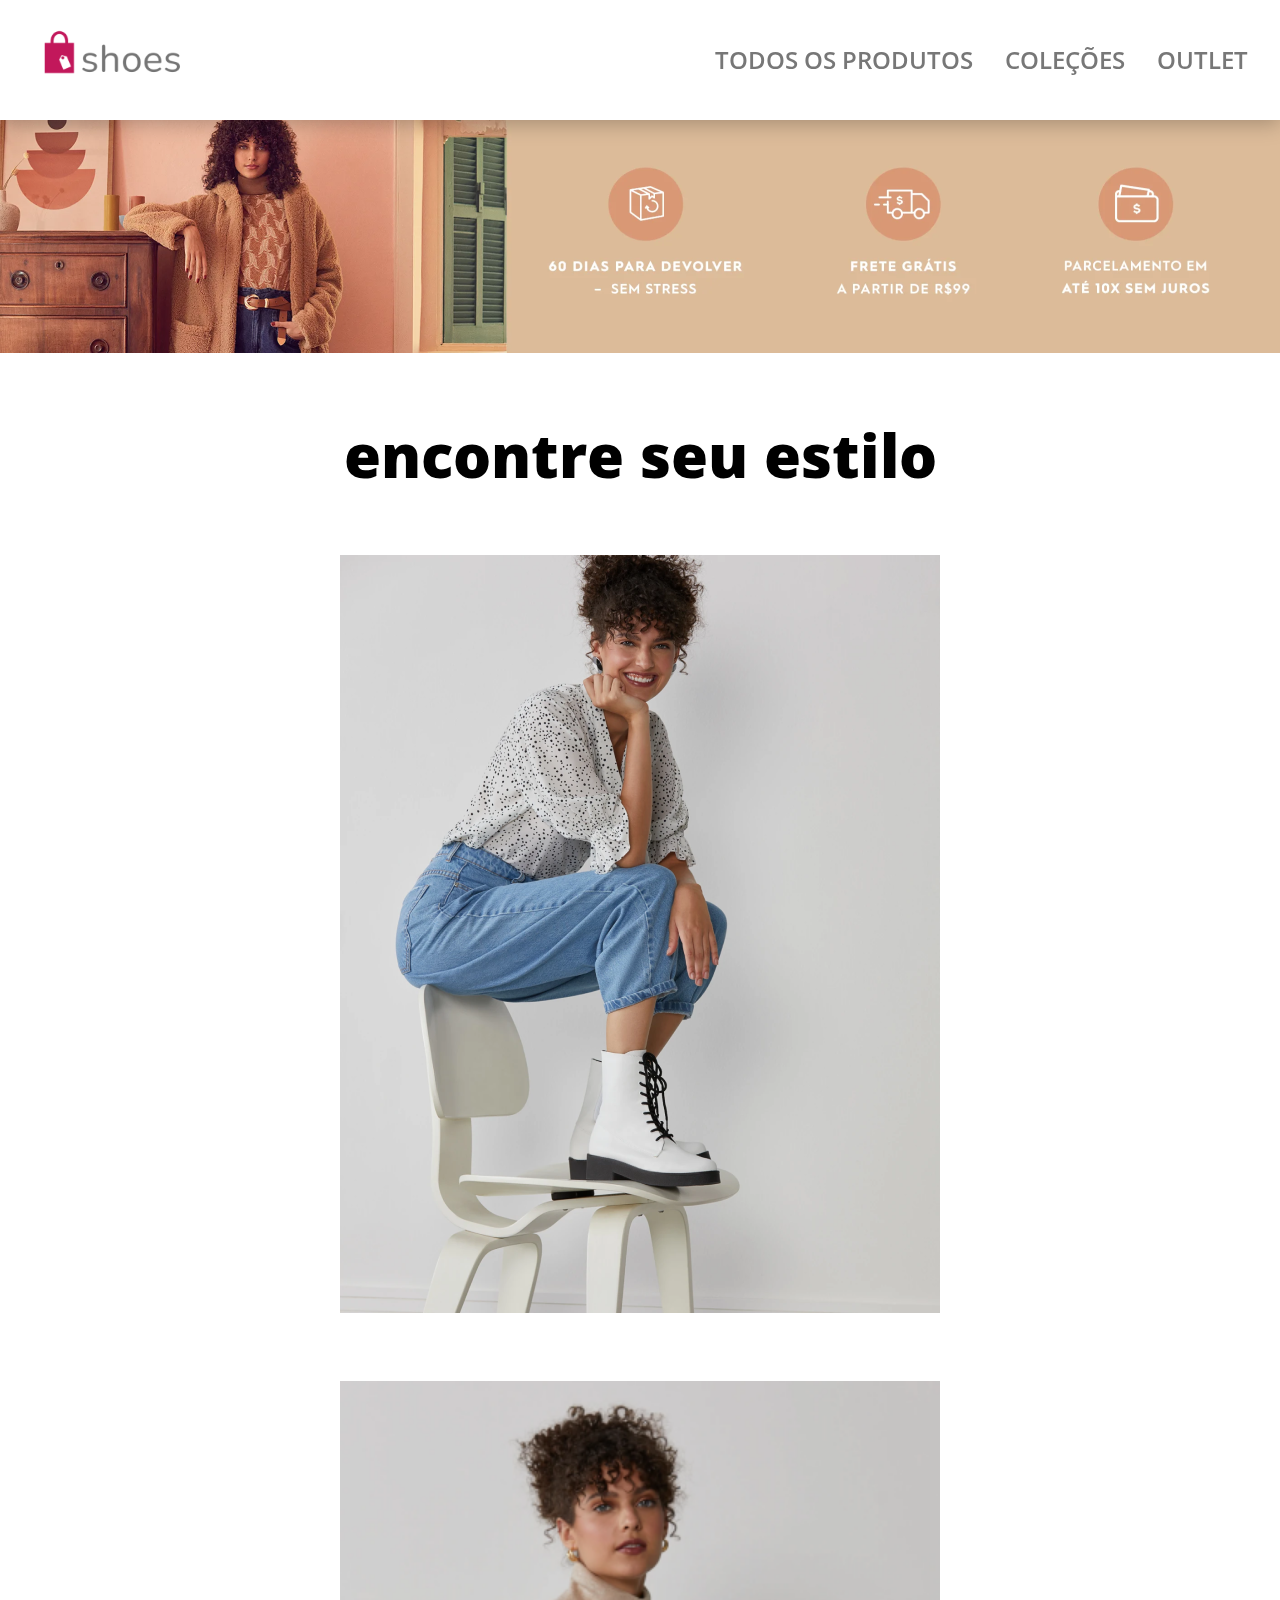
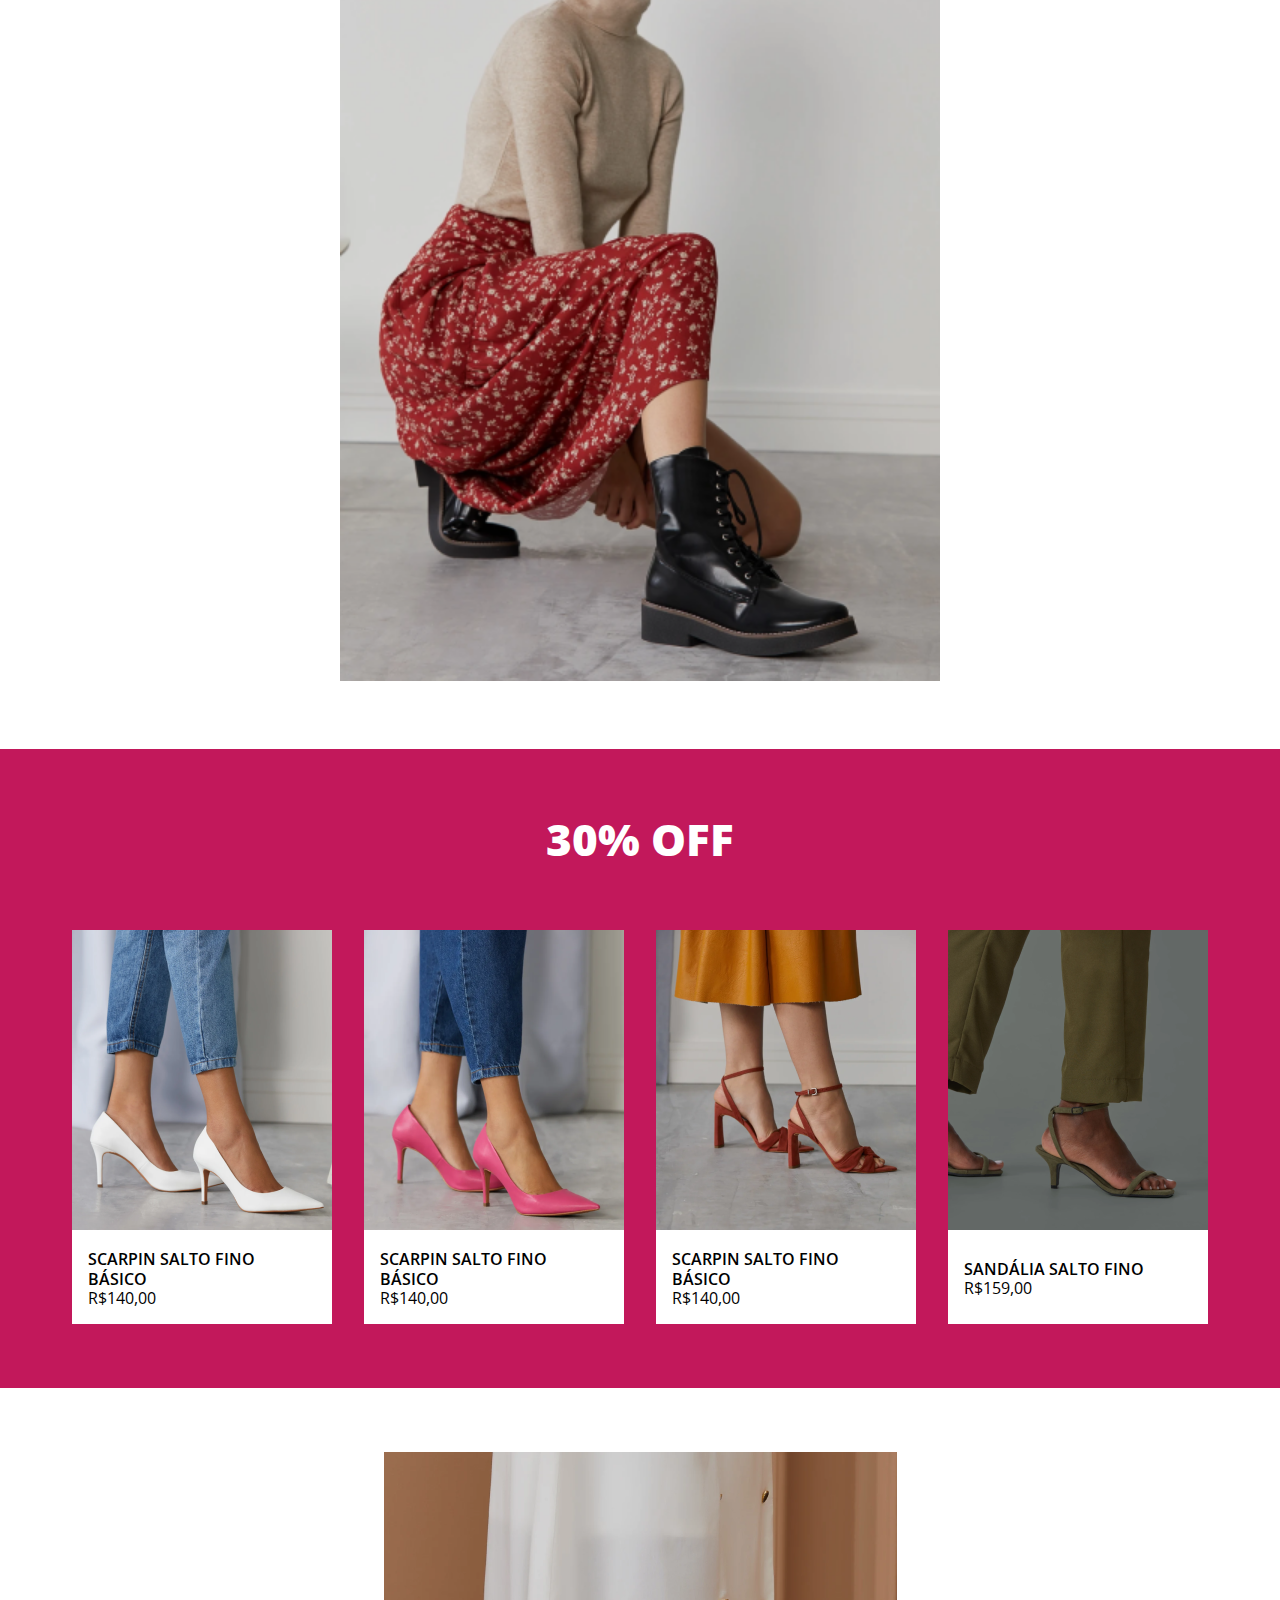
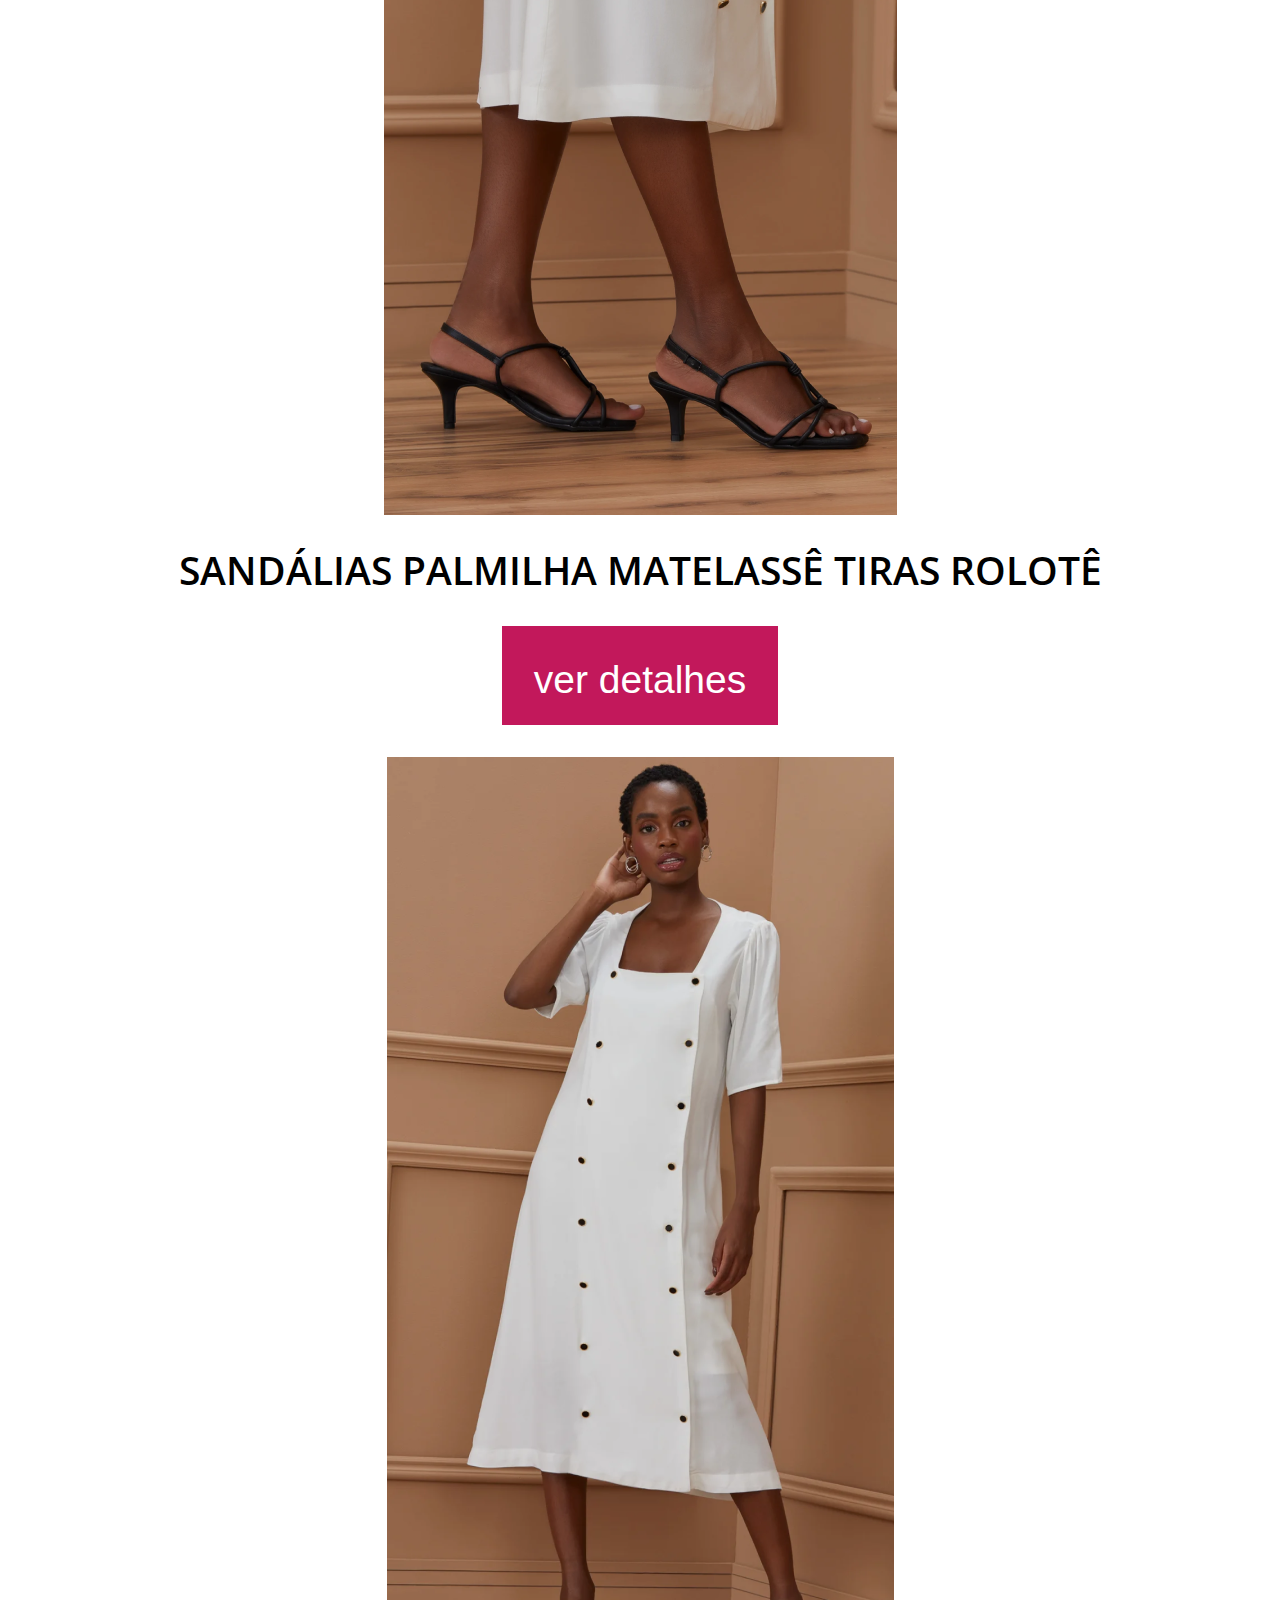
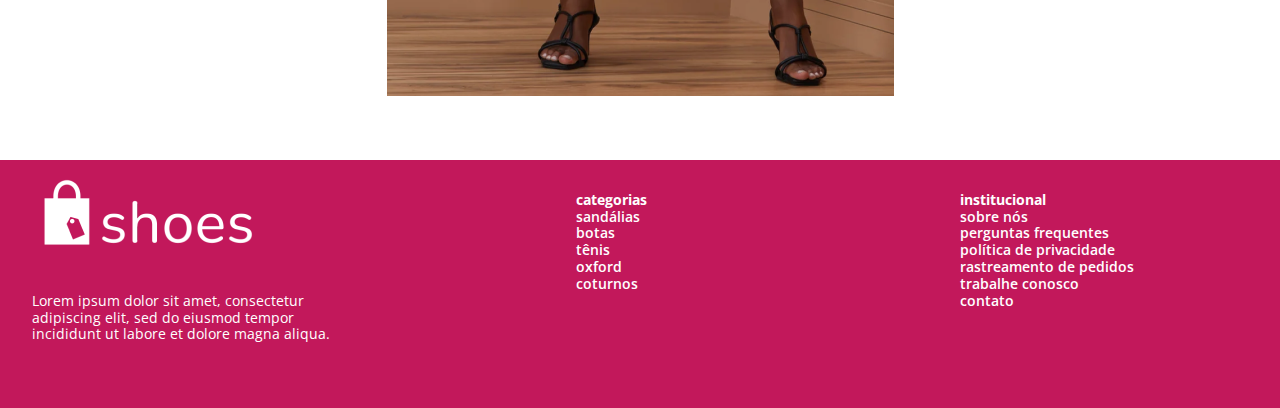
<file: index.html>
<!DOCTYPE html>
<html>
<head>
    <meta charset="UTF-8">
    <meta name="viewport" content="width=device-width, initial-scale=1.0"> 
    <link rel="stylesheet" type="text/css" href="../css/styles.css" media="screen" />
    <title>SHOES</title>
</head>
<body>
    <header>
        <a href="" class="logo"><img src="../img/shoes-logo-2-1.png" alt=""></a>
        <nav id="menu" class="menu">
            <a class="menu_options href="">TODOS OS PRODUTOS</a>
            <a class="menu_options href="">COLEÇÕES</a>
            <a class="menu_options href="">OUTLET</a>
            <button id="close-menu" class="menu_options inactive">✖</button>
        </nav>
        <button id="hamburger" class="hamburger">☰</button>
    </header>

    <main class="index normal">
        <section class="banner">
            <a class="banner_top" href=""><img src="../img/img13-1.png" alt=""></a>
            <a class="banner_bottom" href=""><img src="../img/img13-2.png" alt=""></a>
        </section>
        <section class="style">
            <h1>encontre seu estilo</h1>
            <a class="left" href=""><img src="../img/img7.png"></a>
            <a class="right" href=""><img src="../img/img8.png"></a>
        </section>
        <section class="sale inverted">
            <h2>30% OFF</h2>
            <div class="sale_options">
                <span class="sale_options_container">
                <a class="sale_options_container_img" href=""><img src="../img/img4.png"></a>
                    <div class="sale_options_container_txt">
                        <b>SCARPIN SALTO FINO BÁSICO</b>
                        <p>R$140,00</p>
                    </div>
                </span>
                <span class="sale_options_container">
                    <a class="sale_options_container_img" href=""><img src="../img/img5.png"></a>
                    <div class="sale_options_container_txt">
                        <b>SCARPIN SALTO FINO BÁSICO</b>
                        <p>R$140,00</p>
                    </div>
                </span>
                <span class="sale_options_container">
                    <a class="sale_options_container_img" href=""><img src="../img/img6.png"></a>
                    <div class="sale_options_container_txt">
                        <b>SCARPIN SALTO FINO BÁSICO</b>
                        <p>R$140,00</p>
                    </div>
                </span>
                <span class="sale_options_container">
                    <a class="sale_options_container_img" href=""><img src="../img/img9.png"></a>
                    <div class="sale_options_container_txt">
                        <b>SANDÁLIA SALTO FINO</b>
                        <p>R$159,00</p>
                    </div>
                </span>
            </div>
        </section>
        <section class="suggestion">
            <div class="suggestion_details">
                <h3>SANDÁLIAS PALMILHA MATELASSÊ TIRAS ROLOTÊ</h3>
                <button class="inverted">ver detalhes</button>
            </div>
            <a class="suggestion_img left" href=""><img src="../img/img12.png" alt=""></a>
            <a class="suggestion_img right" href=""><img src="../img/img11.png" alt=""></a>
            </section>
    </main> -->

    <footer class="inverted">
        <span class="det">
            <a href="" class="det_logo"><img src="../img/shoes-logo-white-3-1.png" alt=""></a>
            <p>Lorem ipsum dolor sit amet, consectetur adipiscing elit, sed do eiusmod tempor incididunt ut labore et dolore magna aliqua.</p>
        </span>
            <nav class="links cat">
                <h4>categorias</h4>
                <ul>
                    <li><a href="">sandálias</a></li>
                    <li><a href="">botas</a></li>
                    <li><a href="">tênis</a></li>
                    <li><a href="">oxford</a></li>
                    <li><a href="">coturnos</a></li>
                </ul>
            </nav>
            <span class="links inst">
                <h4>institucional</h4>
                <ul>
                    <li><a href="">sobre nós</a></li>
                    <li><a href="">perguntas frequentes</a></li>
                    <li><a href="">política de privacidade</a></li>
                    <li><a href="">rastreamento de pedidos</a></li>
                    <li><a href="">trabalhe conosco</a></li>
                    <li><a href="">contato</a></li>
                </ul>
            </span>
    </footer>
    <script src="../js/main.js"></script>
</body>
</html>
</file>
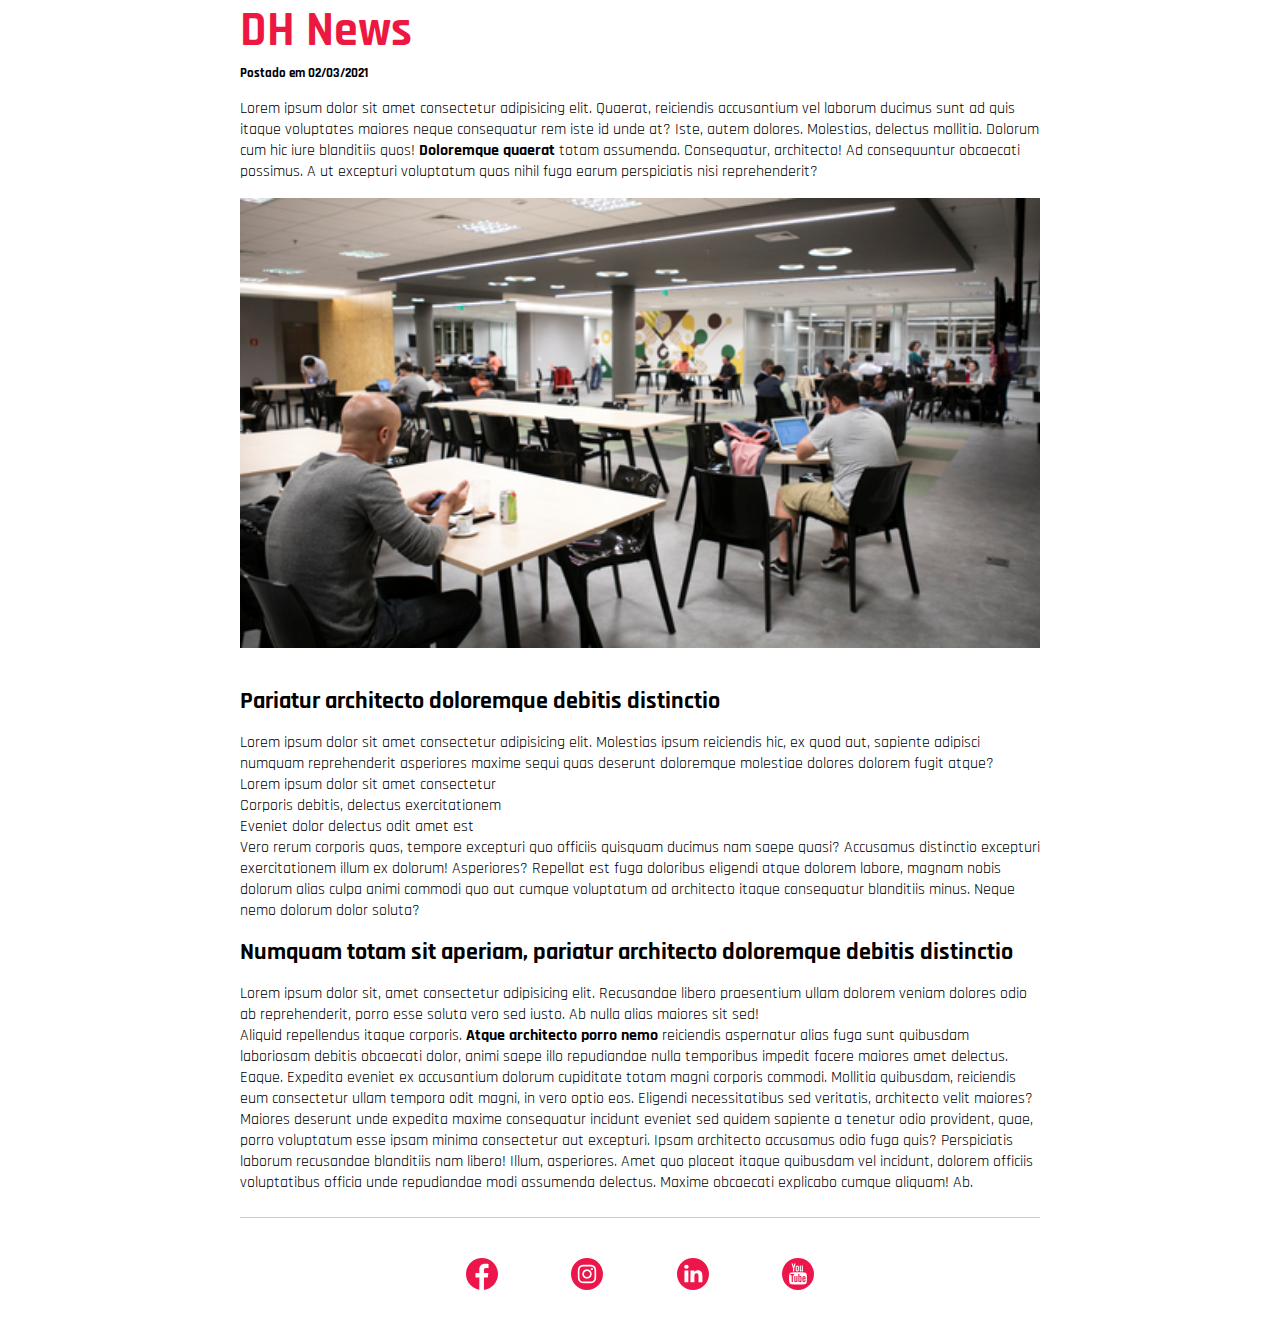
<file: dh-news/index.html>
<!DOCTYPE html>
<html>
<head>
    <meta charset="UTF-8">
    <link rel="stylesheet" type="text/css" href="css/styles.css" media="screen" />
    <link rel="preconnect" href="https://fonts.googleapis.com">
    <link rel="preconnect" href="https://fonts.gstatic.com" crossorigin>
    <link href="https://fonts.googleapis.com/css2?family=Rajdhani:wght@300;400;500;600;700&display=swap" rel="stylesheet"> 
    <title>DH News</title>
</head>
<body>
    <header>
        <h1>DH News</h1>
    </header>
    <main>
        <small class="date">Postado em 02/03/2021</small>
        <p>Lorem ipsum dolor sit amet consectetur adipisicing elit. Quaerat, reiciendis accusantium vel laborum ducimus
            sunt ad quis itaque voluptates maiores neque consequatur rem iste id unde at? Iste, autem dolores.
            Molestias, delectus mollitia. Dolorum cum hic iure blanditiis quos! <strong>Doloremque quaerat</strong>
            totam assumenda.
            Consequatur, architecto! Ad consequuntur obcaecati possimus. A ut excepturi voluptatum quas nihil fuga earum
            perspiciatis nisi reprehenderit?
        </p>
        <img src="img/destaque.webp" alt="Foto da Digital House">
        <h2>Pariatur architecto doloremque debitis distinctio</h2>
        <p>Lorem ipsum dolor sit amet consectetur adipisicing elit. Molestias ipsum reiciendis hic, ex quod aut,
            sapiente adipisci numquam reprehenderit asperiores maxime sequi quas deserunt doloremque molestiae dolores
            dolorem
            fugit atque?
        </p>
        <ol>
            <li>Lorem ipsum dolor sit amet consectetur</li>
            <li>Corporis debitis, delectus exercitationem</li>
            <li>Eveniet dolor delectus odit amet est</li>
        </ol>
        <p>Vero rerum corporis quas, tempore excepturi quo officiis quisquam ducimus nam saepe quasi? Accusamus
            distinctio
            excepturi exercitationem illum ex dolorum! Asperiores?
            Repellat est fuga doloribus eligendi atque dolorem labore, magnam nobis dolorum alias culpa animi commodi
            quo
            aut cumque voluptatum ad architecto itaque consequatur blanditiis minus. Neque nemo dolorum dolor soluta?
        </p>
        
        <h2>Numquam totam sit aperiam, pariatur architecto doloremque debitis distinctio </h2>
        <p>Lorem ipsum dolor sit, amet consectetur adipisicing elit. Recusandae libero praesentium ullam dolorem veniam
            dolores odio ab reprehenderit, porro esse soluta vero sed iusto. Ab nulla alias maiores sit sed!</p>
        <p>Aliquid repellendus itaque corporis. <strong>Atque architecto porro nemo</strong> reiciendis aspernatur alias
            fuga sunt
            quibusdam laboriosam debitis obcaecati dolor, animi saepe illo repudiandae nulla temporibus impedit facere
            maiores amet delectus. Eaque. Expedita eveniet ex accusantium dolorum cupiditate totam magni corporis
            commodi. Mollitia quibusdam,
            reiciendis eum consectetur ullam tempora odit magni, in vero optio eos. Eligendi necessitatibus sed
            veritatis, architecto velit maiores?</p>
        <p>Maiores deserunt unde expedita maxime consequatur incidunt eveniet sed quidem sapiente a tenetur odio
            provident, quae, porro voluptatum esse ipsam minima consectetur aut excepturi. Ipsam architecto accusamus
            odio fuga quis? Perspiciatis laborum recusandae blanditiis nam libero! Illum, asperiores. Amet quo placeat
            itaque quibusdam
            vel incidunt, dolorem officiis voluptatibus officia unde repudiandae modi assumenda delectus. Maxime
            obcaecati explicabo cumque aliquam! Ab.</p>
    </main>
</body>
<footer>
    <ul class="social-media">
        <li>
            <a target="_blank" href="https://www.facebook.com/digitalhousebrasil">
                <img src="img/facebook.svg" alt="Icone Facebook">
            </a>
        </li>
        <li>
            <a target="_blank" href="https://www.instagram.com/digitalhousebrasil/">
                <img src="img/instagram.svg" alt="Icone Instagram">
            </a>
        </li>
        <li>
            <a target="_blank" href="https://www.linkedin.com/school/digital-house-brasil/mycompany/">
                <img src="img/linkedin.svg" alt="Icone LinkedIn">
            </a>
        </li>
        <li>
            <a target="_blank" href="https://www.youtube.com/channel/UCRQdwmWMhTcqDFjPT4UPZYA/featured">
                <img src="img/youtube.svg" alt="Youtube">
            </a>
        </li>
    </ul>
</footer>
</html>
</file>
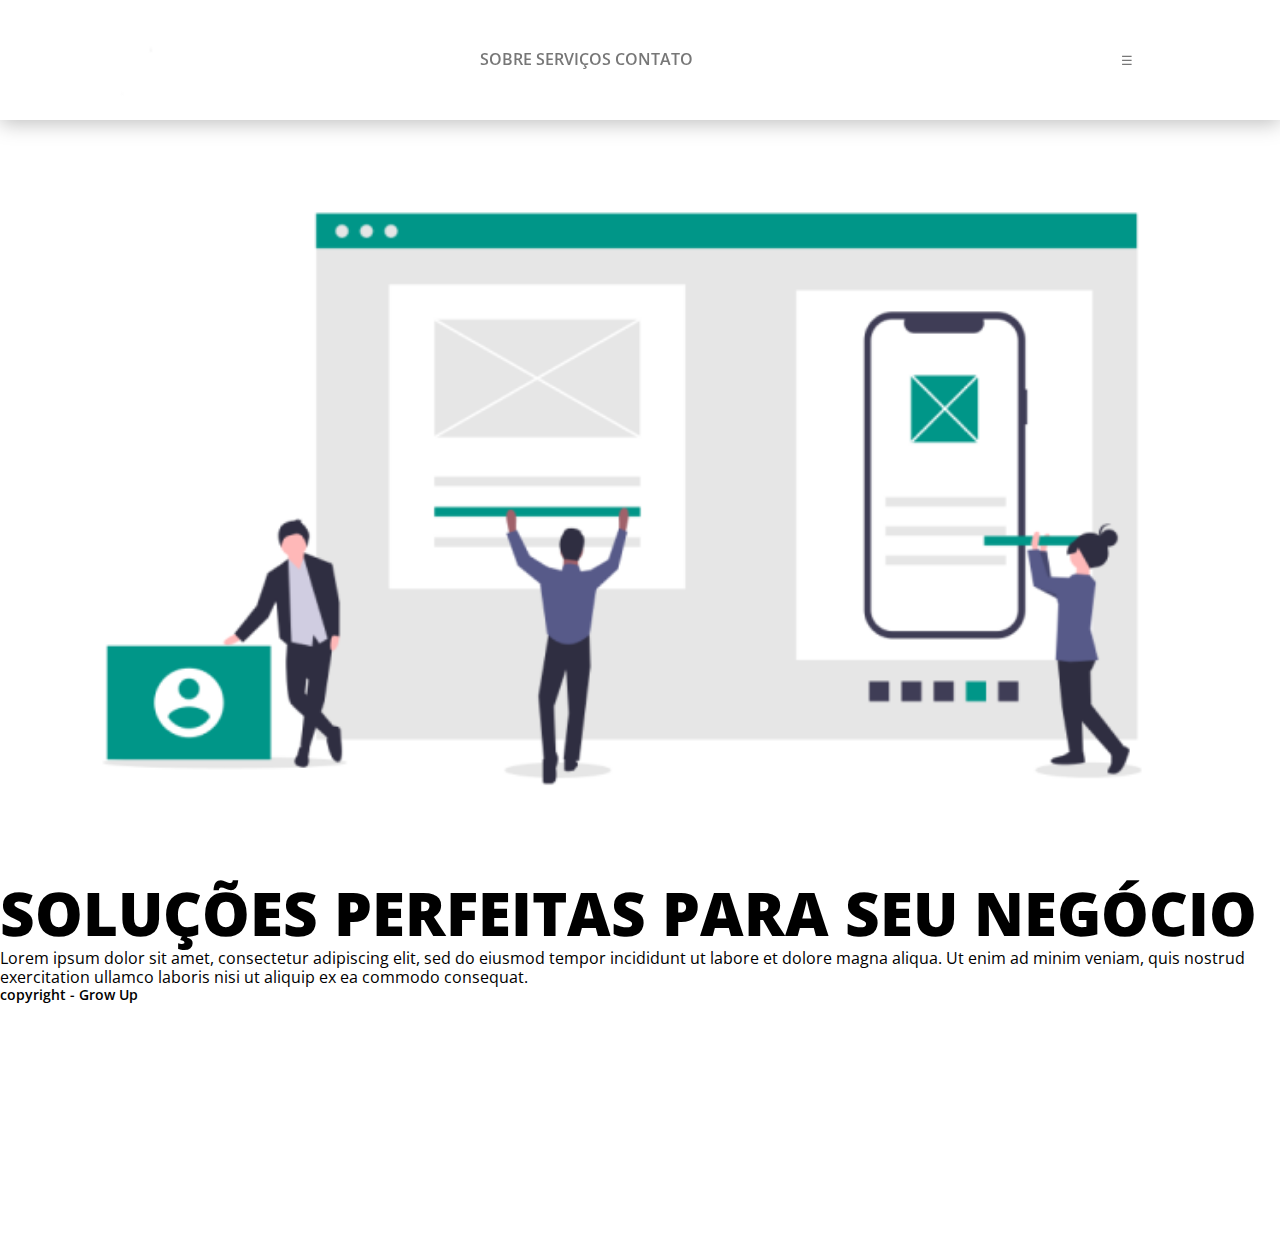
<file: grow-up/index.html>
<!DOCTYPE html>
<html>
<head>
    <meta charset="UTF-8">
    <meta name="viewport" content="width=device-width, initial-scale=1.0">
    <link rel="stylesheet" type="text/css" href="../css/styles.css" media="screen" />
    <link rel="preconnect" href="https://fonts.googleapis.com">
    <link rel="preconnect" href="https://fonts.gstatic.com" crossorigin>
    <link href="https://fonts.googleapis.com/css2?family=Roboto:ital,wght@0,100;0,300;0,400;0,500;0,700;0,900;1,100;1,300;1,400;1,500;1,700;1,900&display=swap" rel="stylesheet"> 
    <title>Grow Up</title>
</head>
<body>
    <header class="nav">
        <a href="index.html" class="nav_logo">
            <img src="../img/logo.png" class="nav_logo_image">
        </a>
        <nav id="menu" class="nav_menu">
            <a href="about.html" class="nav_menu_option">SOBRE</a>
            <a href="services.html" class="nav_menu_option">SERVIÇOS</a>
            <a href="contact.html" class="nav_menu_option">CONTATO</a>
            <button id="close-menu" class="nav_menu_option inactive">✖</button>
        </nav>
        <button id="hamburger" class="nav_hamburger">☰</button>
    </header>

    <main class="index">
        <img class="index_img" src="../img/ilustracao-banner.png">
        <div class="index_txt txt">
            <h1 class="main-title">SOLUÇÕES PERFEITAS PARA SEU NEGÓCIO</h1>
            <p>Lorem ipsum dolor sit amet, consectetur adipiscing elit, sed do eiusmod tempor incididunt ut labore et dolore magna aliqua. Ut enim ad minim veniam, quis nostrud exercitation ullamco laboris nisi ut aliquip ex ea commodo consequat.</p>
        </div>
    </main>

    <footer class="copyright">copyright - Grow Up</footer>
    <script src="../js/main.js"></script>
</body>
</html>
</file>
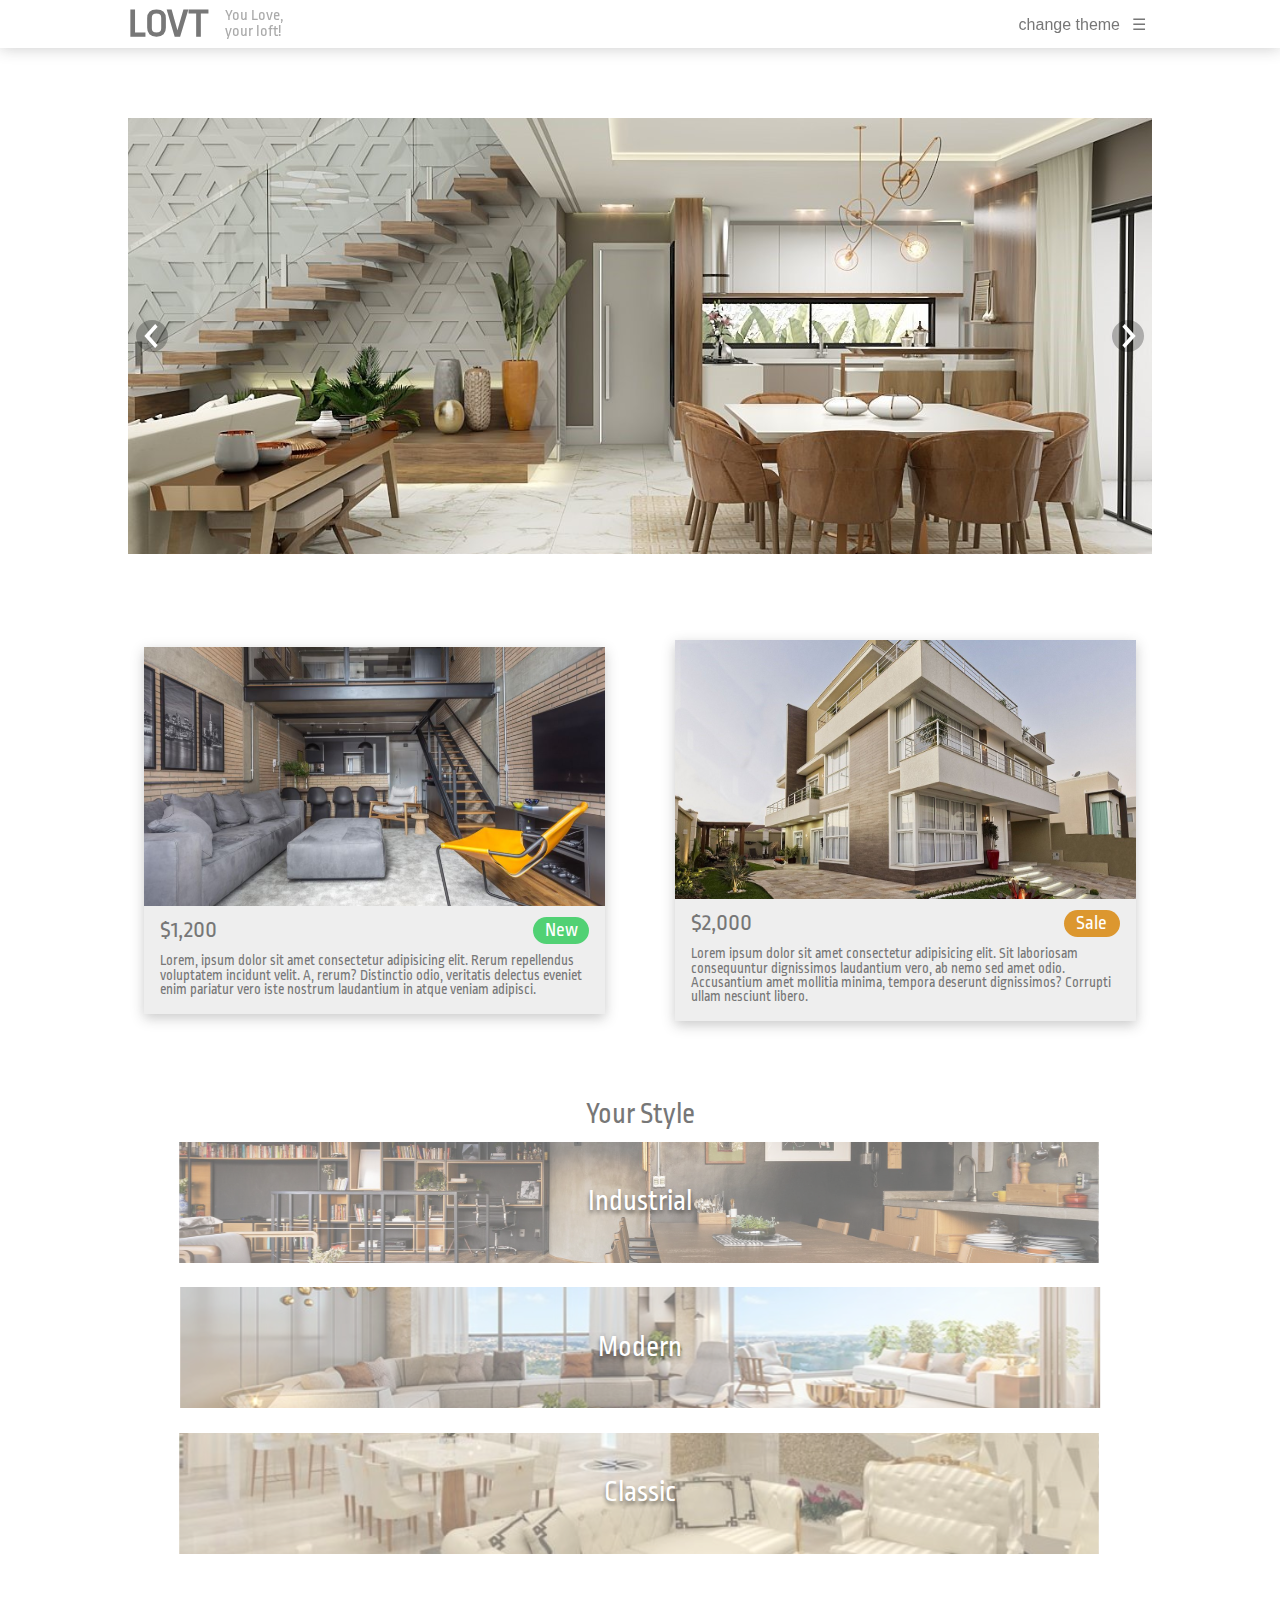
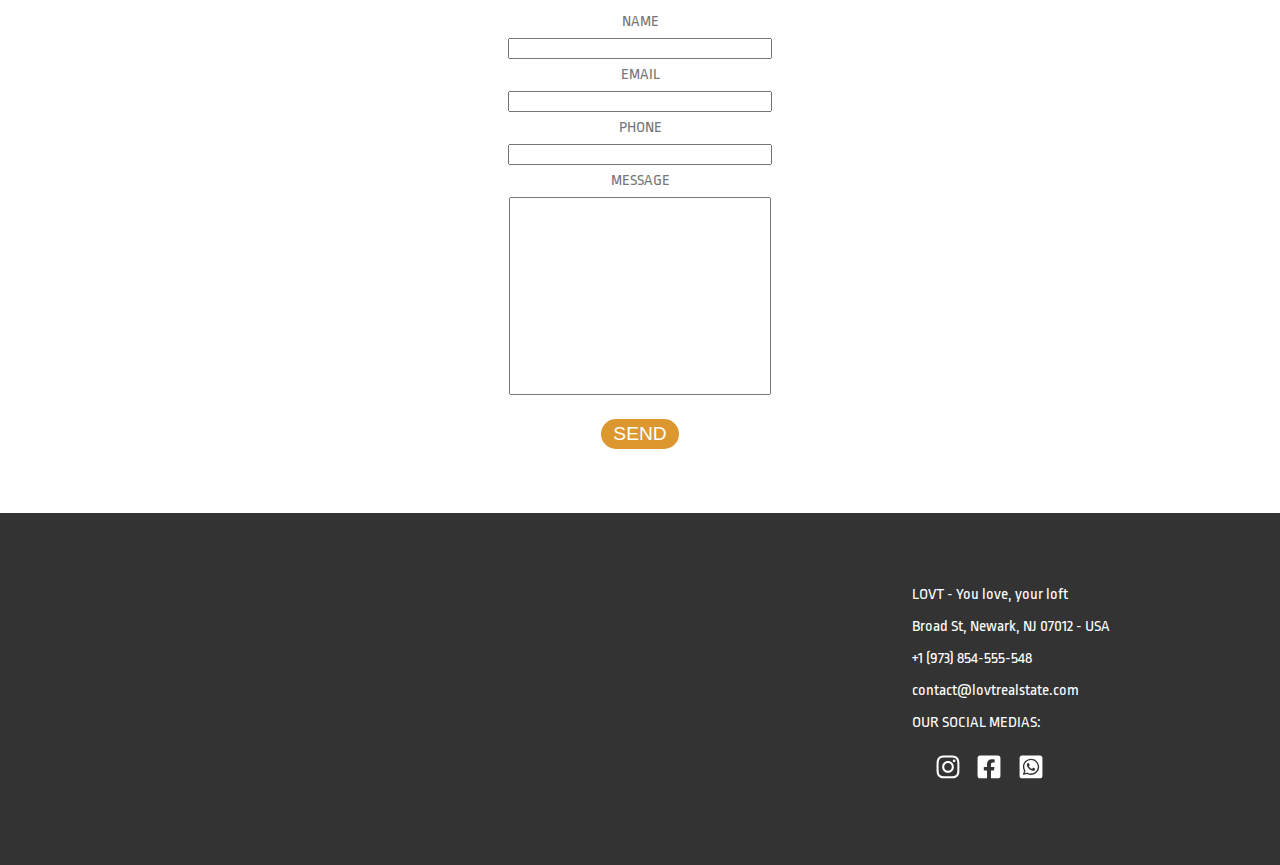
<file: lovt/index.html>
<!DOCTYPE html>

<html>

<head>
    <meta charset="UTF-8">
    <meta name="viewport" content="width=device-width, initial-scale=1.0">
    <title>LOVT</title>
    <link id="theme-style" rel="stylesheet" type="text/css" href="css/light-theme.css" media="screen" />
    <link rel="preconnect" href="https://fonts.googleapis.com">
    <link rel="preconnect" href="https://fonts.gstatic.com" crossorigin>
    <link href="https://fonts.googleapis.com/css2?family=Ropa+Sans:ital@0;1&display=swap" rel="stylesheet">
</head>

<body>
    <header>
        <span class="logo">
            <h1 class="title">LOVT</h1>
            <h2 class="tagline">You Love, your loft!</h2>
        </span>

        <span class="menu">
            <button id="change-theme" class="nav_menu_theme">change theme</button>
            <button class="menu_open">☰</button>
        </span>
    </header>

    <main>
        <section class="slides">
            <img class="slides_main" src="img/Rectangle3.svg" alt="A modern-looking loft with an open concept kitchen">
            
            <button id="slide-left" class="slides_arrow left">
                <img class="slides_arrow_img" src="img/arrow-left.svg">
            </button>

            <button id="slide-right" class="slides_arrow right">
                <img class="slides_arrow_img" src="img/arrow-right.svg">
            </button>
        </section>

        <section class="options">
            <article class="options_container">
                <img class="options_container_image" src="img/Rectangle6.svg" alt="An industrial style loft">
                <b class="options_container_price">$1,200</b>
                <span class="options_container_tag new">New</span>
                <p class="options_container_description">
                    Lorem, ipsum dolor sit amet consectetur adipisicing elit. Rerum repellendus voluptatem incidunt
                    velit. A, rerum? Distinctio odio, veritatis delectus eveniet enim pariatur vero iste nostrum
                    laudantium in atque veniam adipisci.
                </p>
            </article>
            
            <article class="options_container">
                <img class="options_container_image" src="img/Rectangle7.svg" alt="A big and contemporary house">
                <b class="options_container_price">$2,000</b>
                <span class="options_container_tag sale">Sale</span>
                <p class="options_container_description">
                    Lorem ipsum dolor sit amet consectetur adipisicing elit. Sit laboriosam consequuntur dignissimos
                    laudantium vero, ab nemo sed amet odio. Accusantium amet mollitia minima, tempora deserunt
                    dignissimos? Corrupti ullam nesciunt libero.
                </p>
        </section>
        
        <section class="style">
            <h3 class="style_section_text nobg">Your Style</h3>
            
            <div class="style_section industrial">
                <h3 class="style_section_text withbg">Industrial</h3>
            </div>
            
            <div class="style_section modern">
                <h3 class="style_section_text withbg">Modern</h3>
            </div>
            
            <div class="style_section classic">
                <h3 class="style_section_text withbg">Classic</h3>
            </div>
        </section>
        
        <section class="contact">
            <form action="" class="contact_form">
                <label for="name">NAME</label>
                <input type="name" name="name" id="name">
                <label for="email">EMAIL</label>
                <input type="email" name="email" id="email">
                <label for="phone">PHONE</label>
                <input type="phone" name="phone" id="phone">
                <label for="message">MESSAGE</label>
                <textarea type="message" name="message" id="message" class="contact_form_message"></textarea>
                <button class="send">SEND</button>
        </section>
    </main>
    
    <footer>
        <iframe class="map" src="https://www.google.com/maps/embed?pb=!1m18!1m12!1m3!1d3023.078826650606!2d-74.17286538416535!3d40.738290979328994!2m3!1f0!2f0!3f0!3m2!1i1024!2i768!4f13.1!3m3!1m2!1s0x89c2537ef2f65843%3A0x386539ca4e19619b!2sBroad%20St%2C%20Newark%2C%20NJ%2C%20EUA!5e0!3m2!1spt-BR!2sbr!4v1628775508300!5m2!1spt-BR!2sbr" width="600" allowfullscreen="" loading="lazy"></iframe>
        <section class="text">
            <p>LOVT - You love, your loft</p>
            <p>Broad St, Newark, NJ 07012 - USA</p>
            <a href="tel:+1973854555348">
                <p>+1 (973) 854-555-548</p>
            </a>
            <a href="mailto:contact@lovtrealstate.com" target="_blank">
                <p>contact@lovtrealstate.com</p>
            </a>
            <p>OUR SOCIAL MEDIAS:</p>
            
            <div class="text_social">
                <img class="social-media" src="img/instgram.svg">
                <img class="social-media" src="img/facebook.svg">
                <a href="https://api.whatsapp.com/send/?phone=1973854555548" target="_blank">
                    <img class="social-media" src="img/whatsapp.svg"></a>
                </a>
            </div>
        </section>
    </footer>
    <script src="js/main.js"></script>
</body>

</html>
</file>
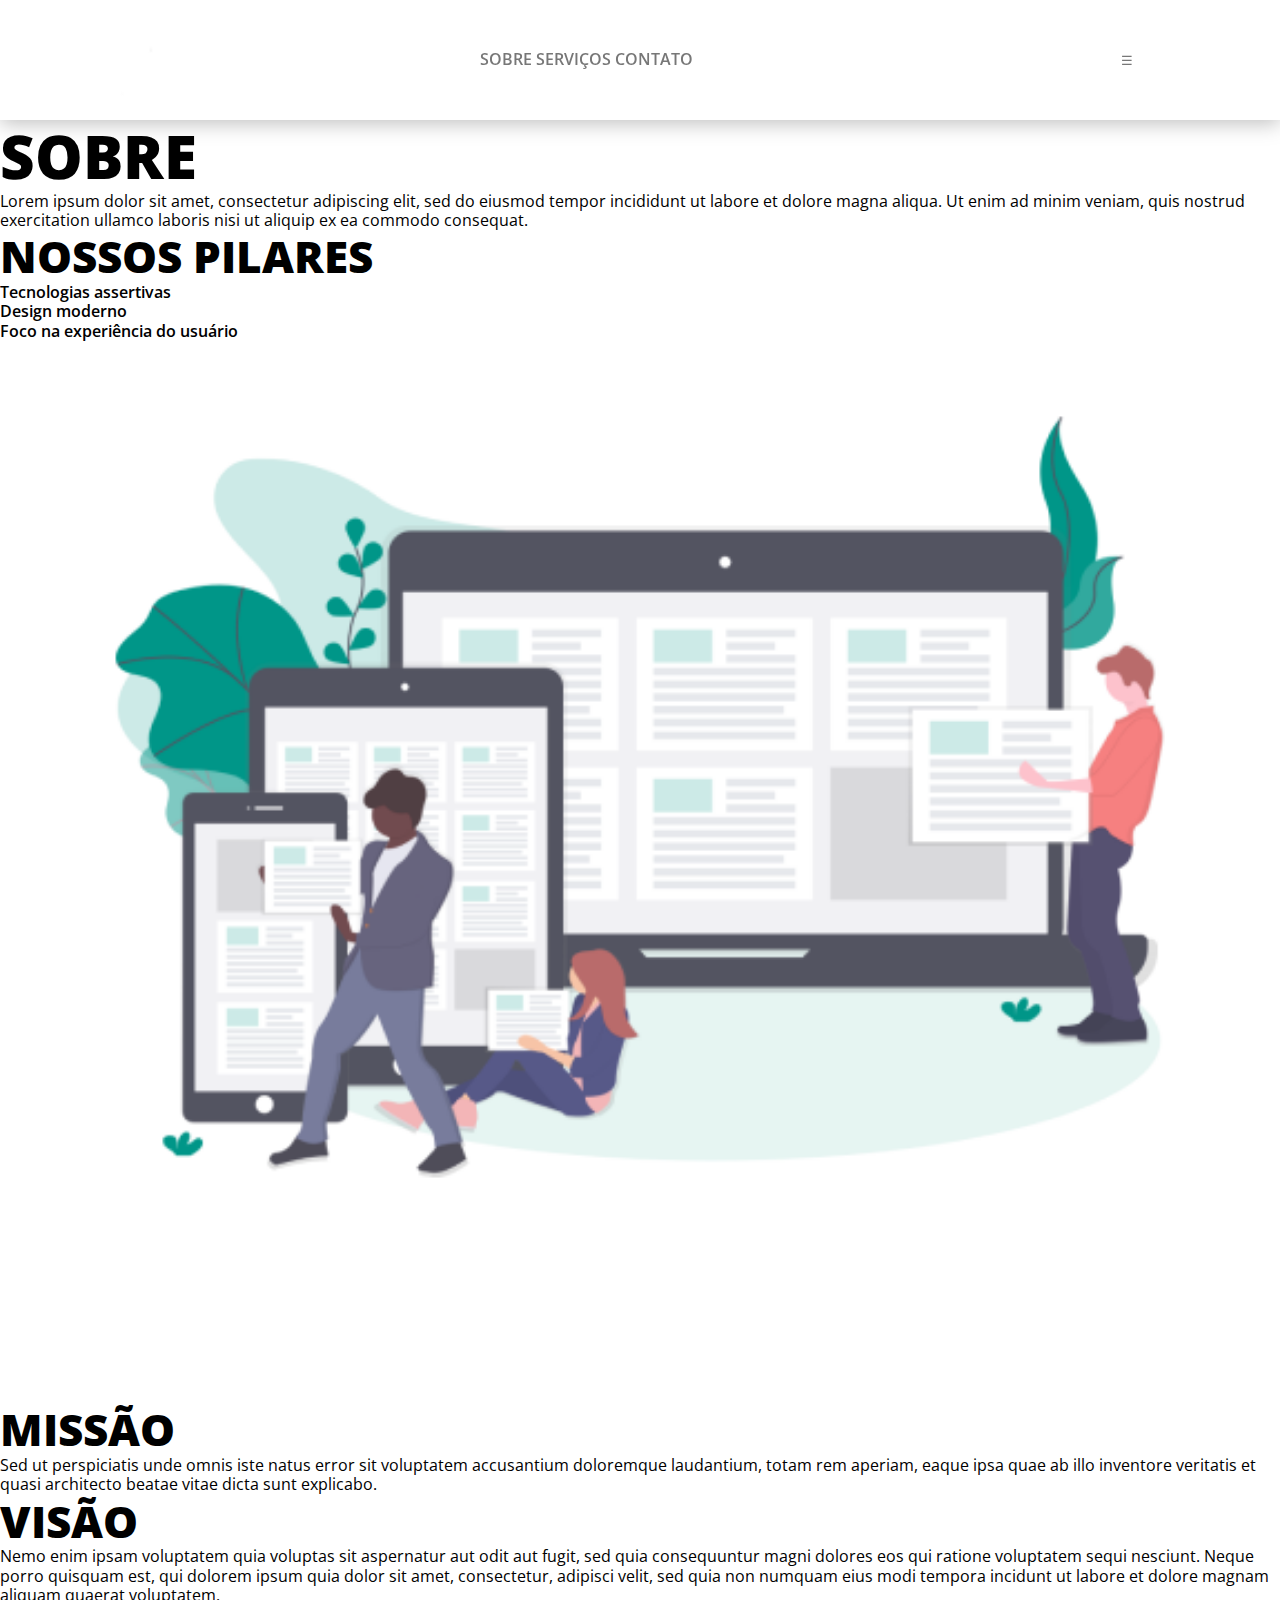
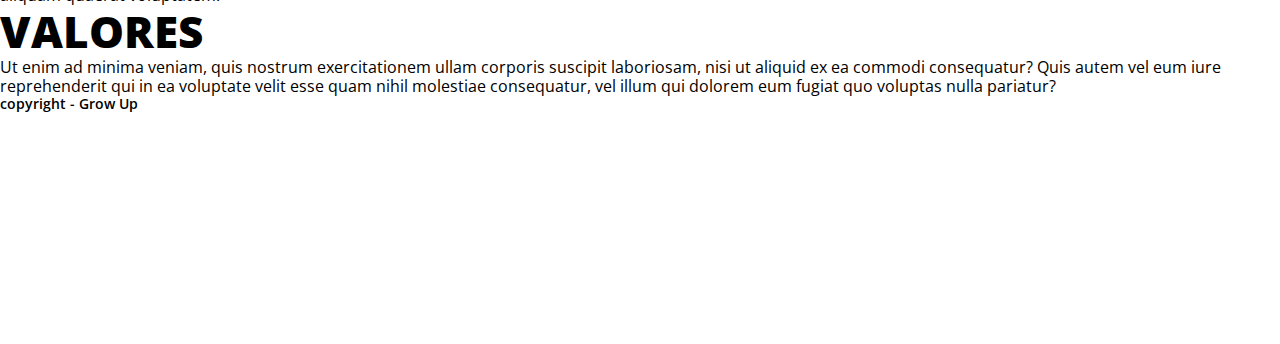
<file: about.html>
<!DOCTYPE html>
<html>
<head>
    <meta charset="UTF-8">
    <meta name="viewport" content="width=device-width, initial-scale=1.0">
    <link rel="stylesheet" type="text/css" href="../css/styles.css" media="screen" />
    <link rel="preconnect" href="https://fonts.googleapis.com">
    <link rel="preconnect" href="https://fonts.gstatic.com" crossorigin>
    <link href="https://fonts.googleapis.com/css2?family=Roboto:ital,wght@0,100;0,300;0,400;0,500;0,700;0,900;1,100;1,300;1,400;1,500;1,700;1,900&display=swap" rel="stylesheet"> 
    <title>Grow Up - ABOUT</title>
</head>
<body>
    <header class="nav">
        <a href="index.html" class="nav_logo">
            <img src="../img/logo.png" class="nav_logo_image">
        </a>
        <nav id="menu" class="nav_menu">
            <a href="about.html" class="nav_menu_option">SOBRE</a>
            <a href="services.html" class="nav_menu_option">SERVIÇOS</a>
            <a href="contact.html" class="nav_menu_option">CONTATO</a>
            <button id="close-menu" class="nav_menu_option inactive">✖</button>
        </nav>
        <button id="hamburger" class="nav_hamburger">☰</button>
    </header>

   <main class="about">
        <h1 class="title txt">SOBRE</h1>
        <section class="about_txt txt">
            <p>Lorem ipsum dolor sit amet, consectetur adipiscing elit, sed do eiusmod tempor incididunt ut labore et dolore magna aliqua. <b>Ut enim ad minim veniam</b>, quis nostrud exercitation ullamco laboris nisi ut aliquip ex ea commodo consequat.</p>
            <h2>NOSSOS PILARES</h2>
            <ol>
                <li>Tecnologias assertivas</li>
                <li>Design moderno</li>
                <li>Foco na experiência do usuário</li>
            </ol>
        </section>
        <img class="about_img" src="../img/ilustra-sobre.png">
        <iframe src="https://www.youtube.com/embed/dQw4w9WgXcQ" title="YouTube video player" frameborder="0" allow="accelerometer; autoplay; clipboard-write; encrypted-media; gyroscope; picture-in-picture" allowfullscreen></iframe>
        <section class="about_extra txt">
            <h2>MISSÃO</h2>
            <p>Sed ut perspiciatis unde omnis iste natus error sit voluptatem accusantium doloremque laudantium, totam rem aperiam, eaque ipsa quae ab illo inventore veritatis et quasi architecto beatae vitae dicta sunt explicabo.</p>
            <h2>VISÃO</h2>
            <p>Nemo enim ipsam voluptatem quia voluptas sit aspernatur aut odit aut fugit, sed quia consequuntur magni dolores eos qui ratione voluptatem sequi nesciunt. Neque porro quisquam est, qui dolorem ipsum quia dolor sit amet, consectetur, adipisci velit, sed quia non numquam eius modi tempora incidunt ut labore et dolore magnam aliquam quaerat voluptatem.</p>
            <h2>VALORES</h2>
            <p>Ut enim ad minima veniam, quis nostrum exercitationem ullam corporis suscipit laboriosam, nisi ut aliquid ex ea commodi consequatur? Quis autem vel eum iure reprehenderit qui in ea voluptate velit esse quam nihil molestiae consequatur, vel illum qui dolorem eum fugiat quo voluptas nulla pariatur?</p>
        </section>
    </main> 
    <footer class="copyright">copyright - Grow Up</footer>
    <script src="../js/main.js"></script>
</body>
</html>
</file>
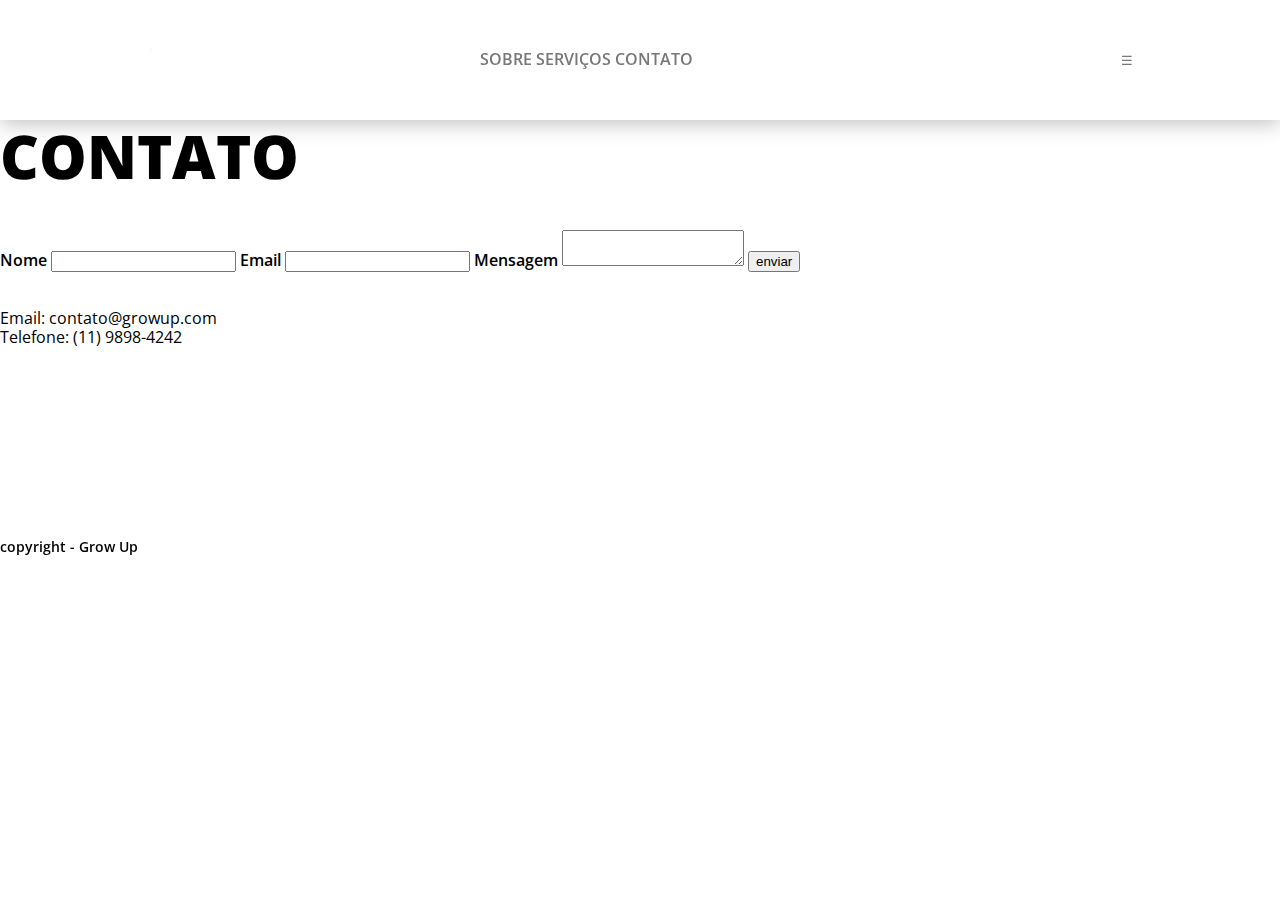
<file: contact.html>
<!DOCTYPE html>
<html>
<head>
    <meta charset="UTF-8">
    <meta name="viewport" content="width=device-width, initial-scale=1.0">
    <link rel="stylesheet" type="text/css" href="../css/styles.css" media="screen" />
    <link rel="preconnect" href="https://fonts.googleapis.com">
    <link rel="preconnect" href="https://fonts.gstatic.com" crossorigin>
    <link href="https://fonts.googleapis.com/css2?family=Roboto:ital,wght@0,100;0,300;0,400;0,500;0,700;0,900;1,100;1,300;1,400;1,500;1,700;1,900&display=swap" rel="stylesheet"> 
    <title>Grow Up - CONTACT</title>
</head>
<body>
    <header class="nav">
        <a href="index.html" class="nav_logo">
            <img src="../img/logo.png" class="nav_logo_image">
        </a>
        <nav id="menu" class="nav_menu">
            <a href="about.html" class="nav_menu_option">SOBRE</a>
            <a href="services.html" class="nav_menu_option">SERVIÇOS</a>
            <a href="contact.html" class="nav_menu_option">CONTATO</a>
            <button id="close-menu" class="nav_menu_option inactive">✖</button>
        </nav>
        <button id="hamburger" class="nav_hamburger">☰</button>
    </header>

    <main class="contact">
        <h1 class="title txt">CONTATO</h1>
        <form class="contact_form txt" action="_blank">
            <label for="name">Nome</label>
            <input id="name" name="name" type="text" required>
            <label for="email">Email</label>
            <input id="email" name="email" type="email" required>
            <label for="message">Mensagem</label>
            <textarea id="message" name="message" type="text" required></textarea>
            <input type="submit" value="enviar">
        </form>
        <div class="contact_extra txt">
            <p>Email: <a href="mailto:"contato@growup.com" target="_blank">contato@growup.com</a></p>
            <p>Telefone: <a href="tel:+55119898-442">(11) 9898-4242</a></p>
            <iframe class="contact_map" src="https://www.google.com/maps/embed?pb=!1m18!1m12!1m3!1d3023.078826650606!2d-74.17286538416535!3d40.738290979328994!2m3!1f0!2f0!3f0!3m2!1i1024!2i768!4f13.1!3m3!1m2!1s0x89c2537ef2f65843%3A0x386539ca4e19619b!2sBroad%20St%2C%20Newark%2C%20NJ%2C%20EUA!5e0!3m2!1spt-BR!2sbr!4v1628775508300!5m2!1spt-BR!2sbr" width="600" allowfullscreen="" loading="lazy"></iframe>
        </div>
    </main>

    <footer class="copyright">copyright - Grow Up</footer>
    <script src="../js/main.js"></script>
</body>
</html>
</file>
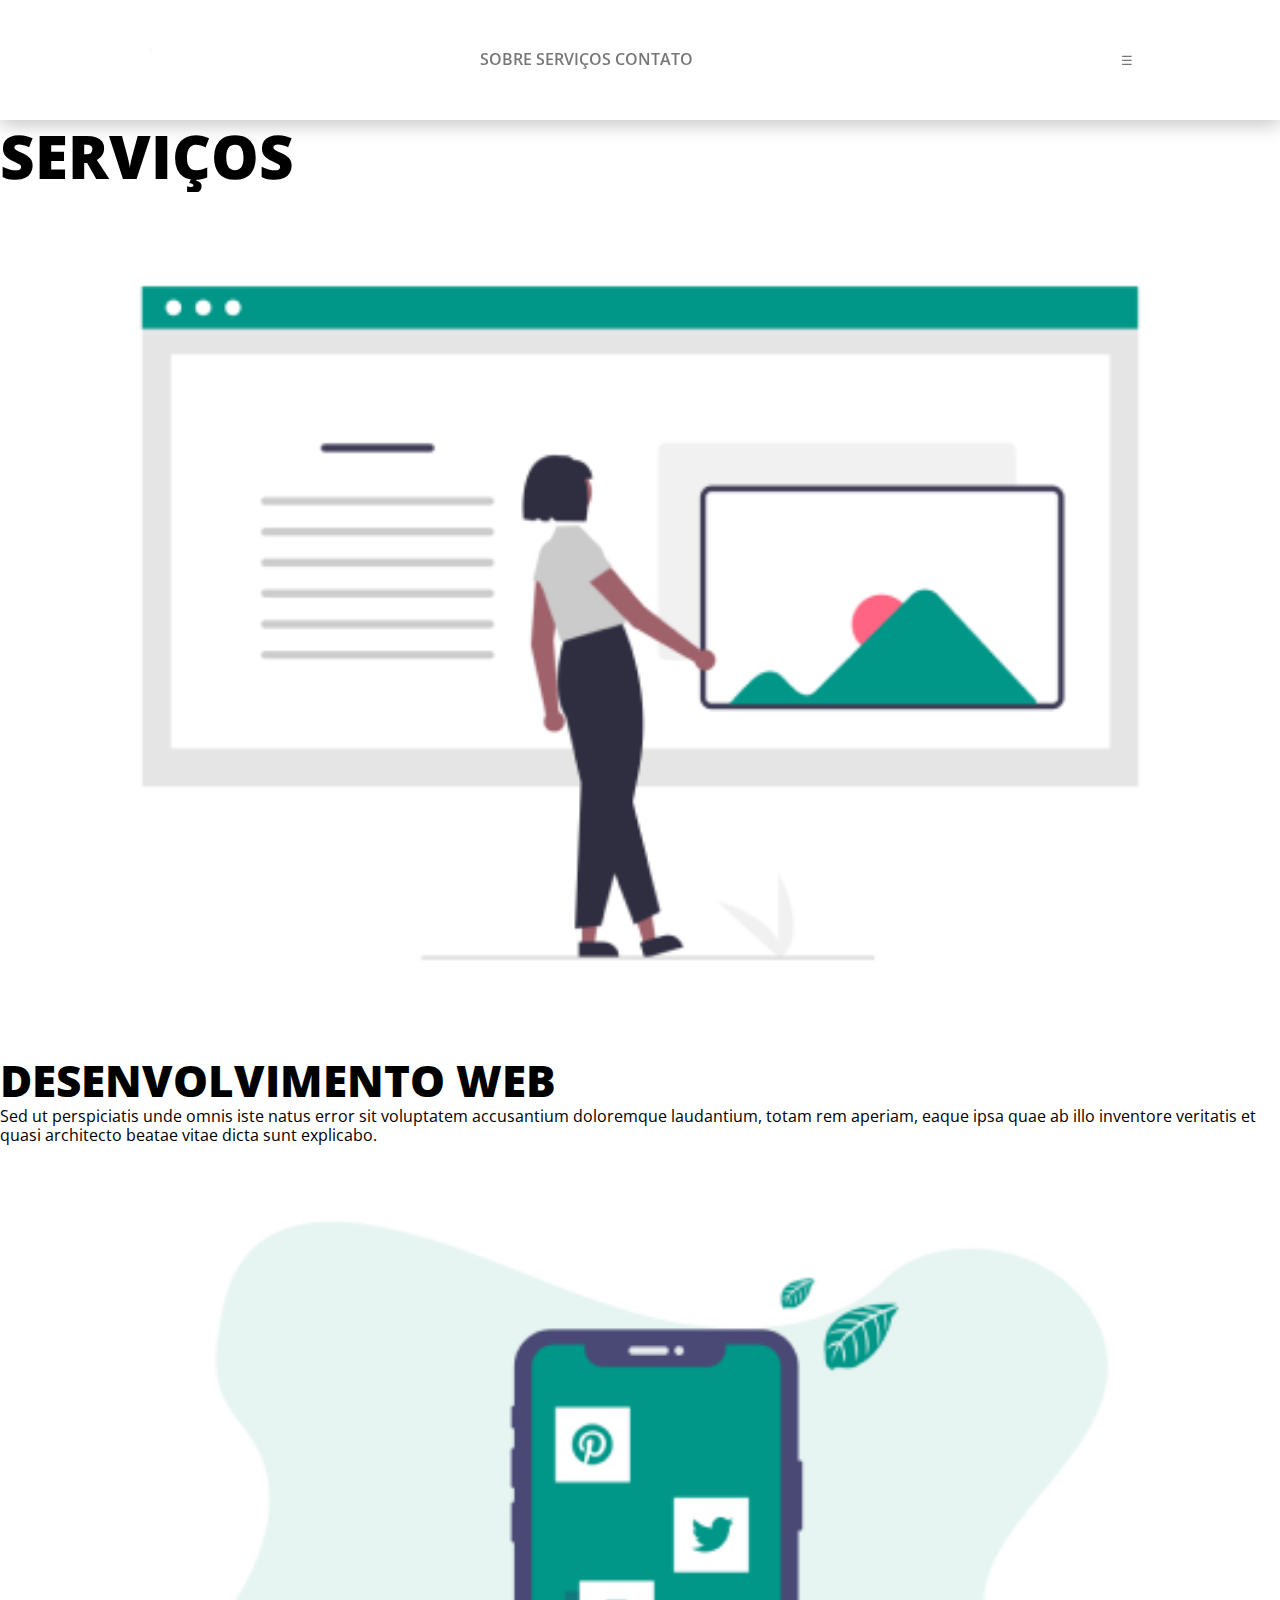
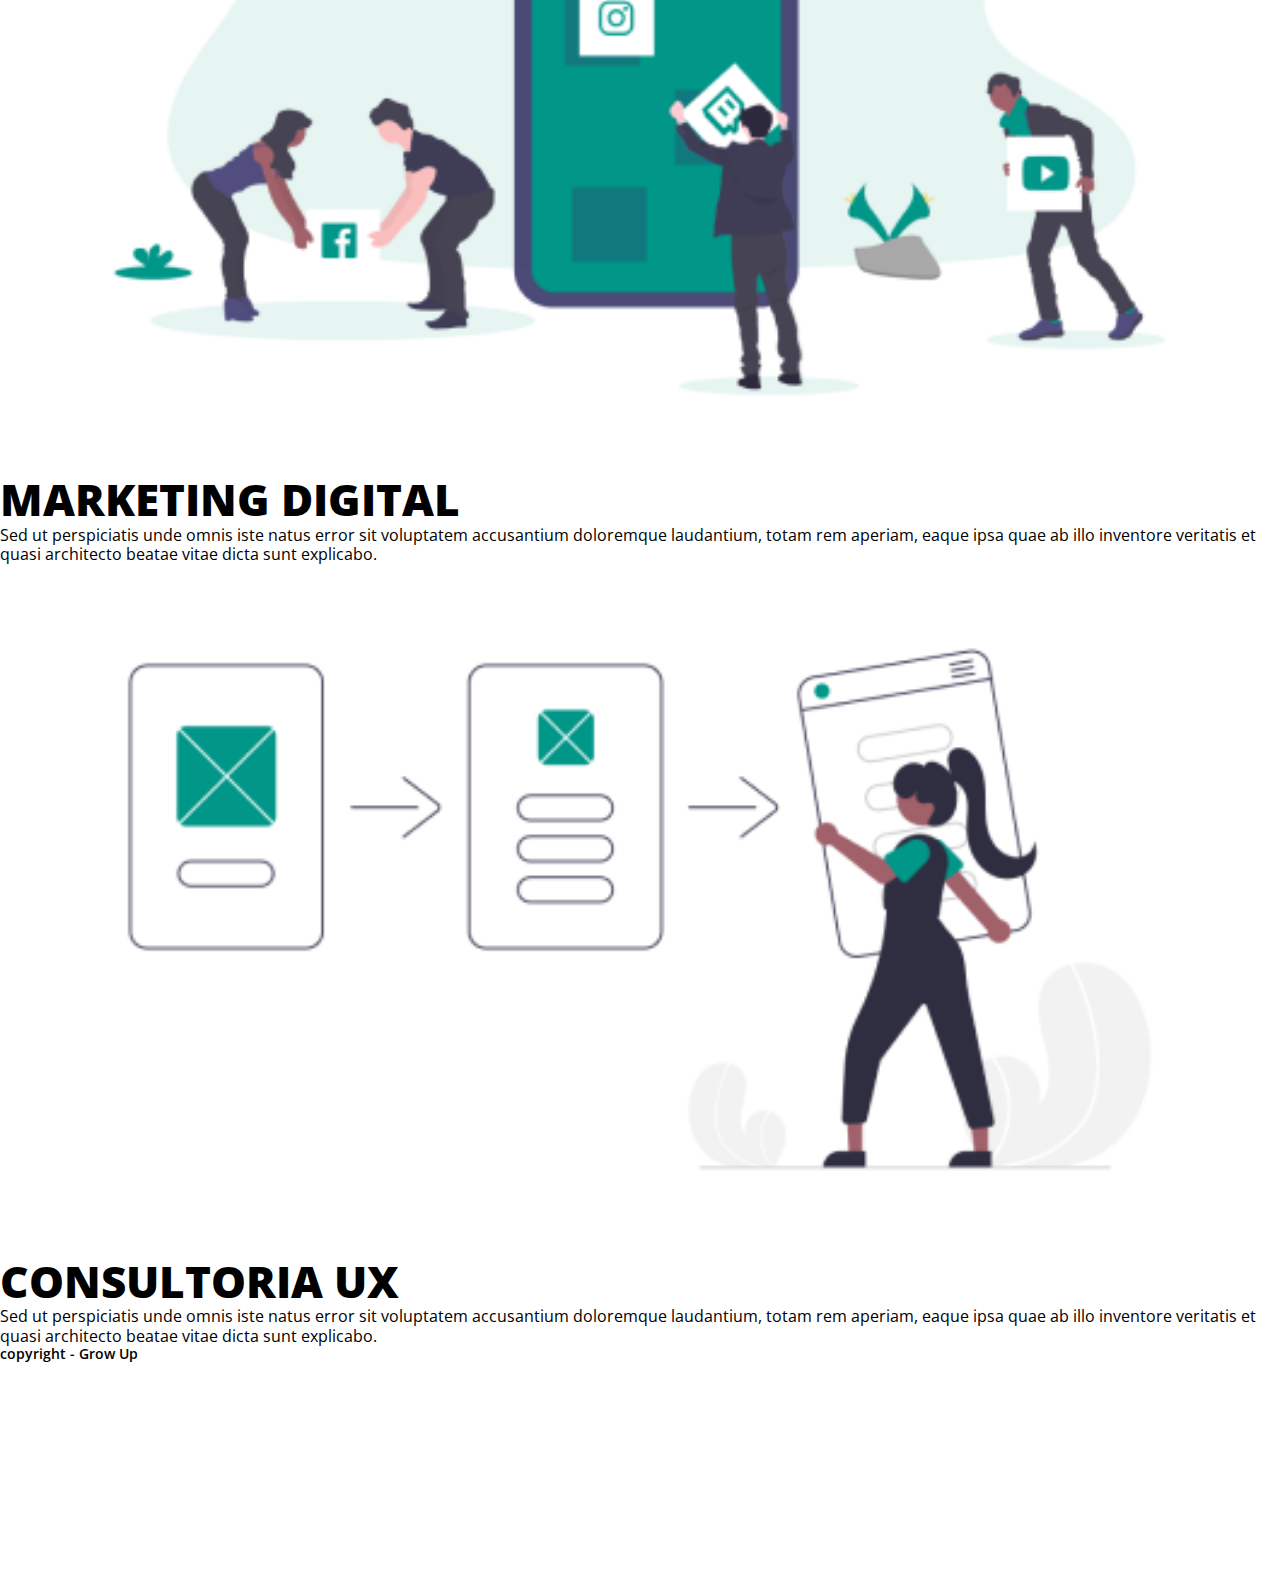
<file: services.html>
<!DOCTYPE html>
<html>
<head>
    <meta charset="UTF-8">
    <meta name="viewport" content="width=device-width, initial-scale=1.0">
    <link rel="stylesheet" type="text/css" href="../css/styles.css" media="screen" />
    <link rel="preconnect" href="https://fonts.googleapis.com">
    <link rel="preconnect" href="https://fonts.gstatic.com" crossorigin>
    <link href="https://fonts.googleapis.com/css2?family=Roboto:ital,wght@0,100;0,300;0,400;0,500;0,700;0,900;1,100;1,300;1,400;1,500;1,700;1,900&display=swap" rel="stylesheet"> 
    <title>Grow Up - SERVICES</title>
</head>
<body>
    <header class="nav">
        <a href="index.html" class="nav_logo">
            <img src="../img/logo.png" class="nav_logo_image">
        </a>
        <nav id="menu" class="nav_menu">
            <a href="about.html" class="nav_menu_option">SOBRE</a>
            <a href="services.html" class="nav_menu_option">SERVIÇOS</a>
            <a href="contact.html" class="nav_menu_option">CONTATO</a>
            <button id="close-menu" class="nav_menu_option inactive">✖</button>
        </nav>
        <button id="hamburger" class="nav_hamburger">☰</button>
    </header>

    <main class="services">
        <h1 class="title txt">SERVIÇOS</h1>
        <img class="services_img1 left" src="../img/ilustra-dev.png">
        <section class="services_txt1 txt right">
            <h2>DESENVOLVIMENTO WEB</h2>
            <p>Sed ut perspiciatis unde omnis iste natus error sit voluptatem accusantium doloremque laudantium, totam rem aperiam, eaque ipsa quae ab illo inventore veritatis et quasi architecto beatae vitae dicta sunt explicabo. </p>
        </section>
        <img class="services_img2 right" src="../img/ilustra-marketing.png">
        <section class="services_txt2 txt left">
            <h2>MARKETING DIGITAL</h2>
            <p>Sed ut perspiciatis unde omnis iste natus error sit voluptatem accusantium doloremque laudantium, totam rem aperiam, eaque ipsa quae ab illo inventore veritatis et quasi architecto beatae vitae dicta sunt explicabo. </p>
        </section>
        <img class="services_img3 txt left" src="../img/ilustra-ux.png">
        <section class="services_txt3 txt right">
            <h2>CONSULTORIA UX</h2>
            <p>Sed ut perspiciatis unde omnis iste natus error sit voluptatem accusantium doloremque laudantium, totam rem aperiam, eaque ipsa quae ab illo inventore veritatis et quasi architecto beatae vitae dicta sunt explicabo. </p>
        </section>
    </main>

    <footer class="copyright">copyright - Grow Up</footer>
    <script src="../js/main.js"></script>
</body>
</html>
</file>
<file: dh-news/css/styles.css>
* {
  margin: 0;
  padding: 0;
}

html {
  display: flex;
  align-items: center;
  justify-content: center;
  scroll-behavior: smooth;
  font-size: 16px;
}

body {
  width: 800px;
  font-family: "Rajdhani", sans-serif;
}

main {
  border-bottom: 1px solid #ccc;
  margin-bottom: 1.5rem;
  padding-bottom: 1.5rem;
}

h1 {
  font-size: 3rem;
  color: #ec183f;
}

h2 {
  padding: 1rem 0rem 1rem 0rem;
}

small {
  display: inline-block;
  font-weight: bold;
  padding-bottom: 1rem;
}

ol, ul {
  list-style: none;
}

img {
  width: 100%;
  padding: 1rem 0rem 1rem 0rem;
}

footer {
  display: flex;
  align-items: center;
  justify-content: center;
  margin-bottom: 1rem;
}

.social-media {
  padding: 0;
  display: flex;
  flex-direction: row;
  justify-content: space-around;
  width: 33vw;
}
.social-media img {
  height: 2rem;
  width: 2rem;
}

/*# sourceMappingURL=styles.css.map */
</file>
<file: css/styles.css>
@import 'reset.css';
@import url("https://fonts.googleapis.com/css2?family=Open+Sans:wght@400;600;700;800&display=swap");
* {
  z-index: inherit;
  color: inherit;
}

html {
  scroll-behavior: smooth;
  z-index: -1;
  font-family: "Open Sans";
  font-weight: 600;
  font-size: 16px;
  min-height: 100vh;
  width: 100vw;
  overflow-x: hidden;
}

body {
  display: grid;
  grid-template: "header" 7.5rem "main" auto "footer" auto/auto;
  min-height: 100vh;
  width: 100vw;
  overflow-x: hidden;
}

li {
  list-style: none;
}

a {
  color: inherit;
  text-decoration: none;
}

button {
  text-decoration: none;
  background-color: transparent;
  border: none;
}
button:hover {
  cursor: pointer;
}

.normal {
  color: #000;
  background-color: #FFF;
}

.inverted {
  color: #FFF;
  background-color: #C2185B;
}

.active {
  visibility: visible !important;
}

.inactive {
  visibility: hidden !important;
  position: fixed !important;
}

h1 {
  font-size: 3.75rem;
  font-weight: 800;
}

h2 {
  font-size: 2.75rem;
  font-weight: 800;
}

h3 {
  font-size: 2.4375rem;
}

h4 {
  font-weight: 700;
}

p {
  font-weight: 400;
}

img {
  height: auto;
  width: 100%;
}

header {
  z-index: 2;
  position: fixed;
  top: 0;
  height: 7.5rem;
  width: 100vw;
  max-width: 100%;
  display: grid;
  grid-template: "logo . menu" 7.5rem/auto auto auto;
  align-items: center;
  box-shadow: 0 0.2rem 1.25rem #0004;
  color: #777;
  background-color: #FFF;
}
header .logo {
  grid-area: logo;
  display: block;
  padding-left: 2rem;
}
header .logo img {
  height: 5rem;
  width: auto;
}
header .menu {
  grid-area: menu;
  justify-self: end;
  display: flex;
  flex-direction: row;
  gap: 2rem;
  font-size: 1.5rem;
  padding-right: 2rem;
}
header .menu.active {
  z-index: 1;
  position: fixed;
  top: 7.5rem;
  flex-direction: column;
  align-items: center;
  justify-content: space-evenly;
  height: calc(100% - 4rem);
  width: 100%;
  font-weight: 700;
  background-color: #fff;
  padding: 0;
  animation: drop 0.25s;
}
header .menu.active .nav_menu_option {
  animation: appear 0.5s;
}
header .hamburger {
  visibility: hidden;
  grid-area: menu;
  justify-self: end;
  font-size: 2rem;
  padding-right: 2rem;
}

footer {
  z-index: 2;
  grid-area: footer;
  height: 15.5rem;
  width: 100vw;
  display: grid;
  grid-template: "det . cat inst" auto/minmax(16rem, 40rem) auto minmax(12rem, 20rem) minmax(12rem, 20rem);
  font-size: 0.875rem;
  gap: 4rem;
}
footer .det {
  grid-area: det;
  max-width: 20rem;
  padding-left: 2rem;
}
footer .det_logo {
  display: block;
  aspect-ratio: 233/133;
  max-height: 133px;
  max-width: 233px;
}
footer .det_logo img {
  height: auto;
  width: 100%;
}
footer .links {
  max-width: 12rem;
  padding-top: 2rem;
}
footer .cat {
  grid-area: cat;
}
footer .inst {
  grid-area: inst;
}

main {
  grid-area: main;
  display: grid;
  max-width: min(100vw, 100%);
}

.index {
  grid-template: "banner" auto "style" auto "sale" auto "suggestion" auto/min(100vw, 100%);
  place-items: stretch center;
  background-color: #FFF;
}
.index section {
  padding: 4rem;
}
.index .banner {
  grid-area: banner;
  display: grid;
  grid-template: "top bottom" 100%/507fr 773fr;
  place-items: center center;
  max-height: 235px;
  height: 100%;
  width: auto;
  max-width: 1280px;
  padding: 0;
}
.index .banner_top {
  grid-area: top;
  place-self: center center;
}
.index .banner_bottom {
  grid-area: bottom;
}
.index .style {
  grid-area: style;
  display: grid;
  grid-template: "title title" auto "imgl imgr" auto/2fr 3fr;
  gap: 4rem;
  align-items: center;
}
.index .style h1 {
  grid-area: title;
  text-align: center;
}
.index .style .left {
  grid-area: imgl;
}
.index .style .right {
  grid-area: imgr;
}
.index .sale {
  color: #FFF;
  background-color: #C2185B;
  display: grid;
  grid-area: sale;
  grid-template: ". title ." auto ". options ." auto/minmax(0, auto) minmax(auto, 1280px) minmax(0, auto);
  place-items: center center;
  width: 100vw;
  gap: 4rem;
}
.index .sale h2 {
  grid-area: title;
  text-align: center;
  width: 100%;
  color: #FFF;
}
.index .sale_options {
  grid-area: options;
  display: flex;
  flex-direction: row;
  flex-wrap: wrap;
  justify-content: space-evenly;
  gap: 2rem;
}
.index .sale_options_container {
  display: grid;
  grid-template: "img" auto "txt" auto/auto;
  max-width: calc(25% - 3 * $gap);
  color: #000;
  background-color: #FFF;
}
.index .sale_options_container_img {
  grid-area: img;
}
.index .sale_options_container_txt {
  grid-area: txt;
  padding: 1rem;
}
.index .suggestion {
  grid-area: suggestion;
  display: grid;
  grid-template: "details   imgr" 1fr "imgl   imgr" 3fr/513fr 507fr;
  gap: 2rem;
  max-width: 1052px;
}
.index .suggestion_details h3 {
  grid-area: name;
}
.index .suggestion_details button {
  max-height: 99px;
  max-width: 403px;
  font-size: 2.4375rem !important;
  margin: 2rem 0 0 0;
  padding: 2rem;
  text-align: center;
}
.index .suggestion_img {
  display: flex;
  align-self: end;
  align-items: end;
}
.index .suggestion_img.left {
  grid-area: imgl;
  max-height: 663px;
  max-width: 513px;
}
.index .suggestion_img.right {
  grid-area: imgr;
  height: min-content;
  max-height: 939px;
  max-width: 507px;
}
.index .suggestion_img.right img {
  height: 100%;
  width: 100%;
  max-height: 939px;
  max-width: 507px;
}

@media screen and (max-width: 1280px) {
  html {
    font-size: calc(12px + .3125vw);
  }

  .style {
    grid-template: "title" auto "imgr" auto "imgl" auto/auto !important;
  }

  .sale_options_container {
    max-width: 260px;
    min-width: 190px;
  }

  .suggestion {
    grid-template: "imgl" auto "details" auto "imgr" auto/auto !important;
    text-align: center;
    place-items: center center !important;
  }
}
@media screen and (max-width: 750px) {
  .menu {
    position: fixed;
    visibility: hidden;
  }

  .hamburger {
    visibility: visible !important;
  }

  footer {
    grid-template: "cat" auto "inst" auto "det" auto/auto !important;
    height: auto;
    padding: 2rem 0;
    place-items: center center;
    gap: 0;
    font-size: 16px;
    line-height: 3rem;
  }
  footer h4 {
    font-size: 20px;
  }
  footer .det {
    place-self: center center;
    text-align: center;
    padding: 0;
  }
  footer .links {
    text-align: center;
  }
}
@media screen and (max-width: 512px) {
  .banner {
    grid-template: "top" auto "bottom" auto/auto !important;
    max-height: 470px !important;
  }
  .banner_top {
    height: 100%;
  }
  .banner_bottom {
    visibility: visible !important;
  }
}
@media screen and (max-width: 476px) {
  html {
    font-size: 12px !important;
  }
}

/*# sourceMappingURL=styles.css.map */
</file>
<file: lovt/css/light-theme.css>
@import 'reset.css';
* {
  transition: color 1s, background-color 0.1s;
}

html {
  scroll-behavior: smooth;
  font-size: 16px;
  font-family: "Ropa Sans", sans-serif;
}

body {
  z-index: 0;
  overflow: visible;
  display: flex;
  flex-direction: column;
  align-items: center;
  justify-content: center;
  height: 100%;
  width: 100%;
  color: #777;
  background-color: #fff;
}

button {
  border: none;
}

a {
  text-decoration: none;
}

button:hover, .slides:hover, .options_container:hover, .style_section:hover {
  cursor: pointer;
}

header {
  position: fixed;
  z-index: 2;
  top: 0;
  display: grid;
  grid-template-columns: 10% auto auto 10%;
  grid-template-rows: auto;
  align-items: center;
  height: 3rem;
  width: 100vw;
  background-color: #fff;
  box-shadow: 0 0 1rem #3334;
}
header .logo {
  grid-area: 1/2/1/2;
  justify-self: start;
  display: flex;
  align-items: center;
  justify-content: center;
}
header .logo .title, header .logo .tagline {
  display: inline;
  overflow-wrap: break-word;
}
header .logo .title {
  font-size: 2.5rem;
  font-weight: 600;
  margin-right: 1rem;
}
header .logo .tagline {
  font-size: 1rem;
  width: 5rem;
  color: #aaa;
}
header .menu {
  grid-area: 1/3/1/3;
  justify-self: end;
  display: flex;
  align-items: baseline;
}
header .menu button {
  color: #777;
  background-color: transparent;
  font-size: 1rem;
}
header .menu_open {
  font-size: 1.2rem;
  color: #aaa;
}

main {
  display: flex;
  flex-direction: column;
  align-items: center;
  justify-content: center;
  width: 80%;
  margin: 3rem;
}
main .slides {
  display: flex;
  flex-direction: row;
  align-items: center;
  justify-content: space-between;
  height: min-content;
  height: 40vw;
  width: 100%;
  margin: 2rem 0 1rem 0;
}
main .slides_main {
  position: absolute;
  width: 80%;
}
main .slides_arrow {
  z-index: 1;
  display: flex;
  align-items: center;
  justify-content: center;
  height: 2rem;
  width: 2rem;
  border-radius: 3rem;
  background-color: #0004;
  margin: 0.5rem;
}
main .slides_arrow_img {
  height: 1.5rem;
  width: 1.5rem;
}
main .slides .left {
  padding: 0 0.15rem 0 0;
}
main .slides .right {
  padding: 0 0 0 0.15rem;
}
main .options {
  display: flex;
  flex-direction: row;
  align-items: center;
  justify-content: space-between;
  width: 100%;
  margin: 1rem 0 1rem 0;
}
main .options_container {
  display: grid;
  grid-template-columns: 50% 50%;
  grid-template-rows: auto 2rem auto;
  width: 45%;
  background-color: #eee;
  margin: 1rem;
  box-shadow: 0 0.25rem 0.75rem #3334;
}
main .options_container_description {
  grid-column: 1/3;
  grid-row: 3;
  padding: 1rem;
  font-size: 0.9rem;
}
main .options_container_price {
  grid-column: 1;
  grid-row: 2;
  align-self: center;
  justify-self: start;
  margin: 2rem 1rem 1rem 1rem;
  font-size: 1.5rem;
}
main .options_container_tag {
  grid-column: 2;
  grid-row: 2;
  align-self: center;
  justify-self: end;
  width: 2rem;
  margin: 2rem 1rem 1rem 1rem;
  padding: 0.25rem 0.75rem;
  border-radius: 3rem;
  font-size: 1.2rem;
  color: #fff;
}
main .options_container_image {
  grid-column: 1/3;
  grid-row: 1;
  display: block;
  width: 100%;
}
main .options_container .new {
  background-color: #51d174;
}
main .options_container .sale {
  background-color: #dc972f;
}
main .style {
  display: flex;
  flex-direction: column;
  align-items: center;
  justify-content: center;
  width: 100%;
  padding: 3rem 0;
}
main .style .industrial {
  background-image: url("../img/Rectangle11.svg");
}
main .style .modern {
  background-image: url("../img/Rectangle12.svg");
}
main .style .classic {
  background-image: url("../img/Rectangle13.svg");
}
main .style_section {
  display: flex;
  align-items: center;
  position: relative;
  height: 9.5vw;
  width: 90%;
  margin: 0.75rem 0;
  background-repeat: no-repeat;
  background-size: contain;
}
main .style_section_text {
  font-size: 1.8rem;
}
main .style_section_image {
  width: 100%;
  opacity: 0.6;
}
main .style_section .withbg {
  display: flex;
  align-items: center;
  justify-content: center;
  position: absolute;
  height: 100%;
  width: 100%;
  color: #fff;
  background-color: #fff6;
  text-shadow: 0 0.2rem 0.25rem #0008;
}
main .contact {
  display: flex;
  justify-content: center;
  width: 100%;
}
main .contact_form {
  display: flex;
  flex-direction: column;
  align-items: center;
  justify-content: center;
  width: 100%;
}
main .contact_form input, main .contact_form textarea {
  margin: 0.5rem;
  width: 16rem;
}
main .contact_form_message {
  height: 12rem;
  resize: none;
}
main .contact_form .send {
  margin: 1rem;
  padding: 0.25rem 0.75rem;
  border-radius: 3rem;
  font-size: 1.2rem;
  color: #fff;
  background-color: #dc972f;
}

footer {
  display: flex;
  flex-direction: row;
  justify-content: space-around;
  width: 100vw;
  background-color: #333;
  padding: 2rem 0;
}
footer .map {
  height: 16rem;
  width: 24rem;
  margin: 1rem;
}
footer .text {
  display: flex;
  flex-direction: column;
  justify-content: center;
}
footer .text .social-media {
  display: inline;
  height: 1.5rem;
  width: 1.5rem;
}
footer .text p {
  color: #fff;
  margin: 0.5rem;
}
footer .text_social {
  width: 50%;
  display: flex;
  justify-content: space-between;
  padding: 1rem 2rem;
}
footer .text_social .dark {
  filter: brightness(0.2);
}

@media (min-resolution: 150dpi), (max-width: 768px) {
  header {
    grid-template-columns: 5% auto auto 5%;
  }

  main {
    width: 90%;
  }
  main .slides, main .style {
    width: 100vw;
  }
  main .slides_main {
    width: 100%;
  }
  main .options {
    flex-direction: column;
  }
  main .options_container {
    width: 100%;
  }
  main .style_section {
    background-size: cover;
    height: 24vw;
    width: 100%;
  }

  footer {
    align-items: center;
    flex-direction: column;
  }
  footer .map {
    height: 24rem;
    max-height: 24rem;
    width: 90%;
  }
  footer .text {
    align-items: center;
  }
}

/*# sourceMappingURL=light-theme.css.map */
</file>
